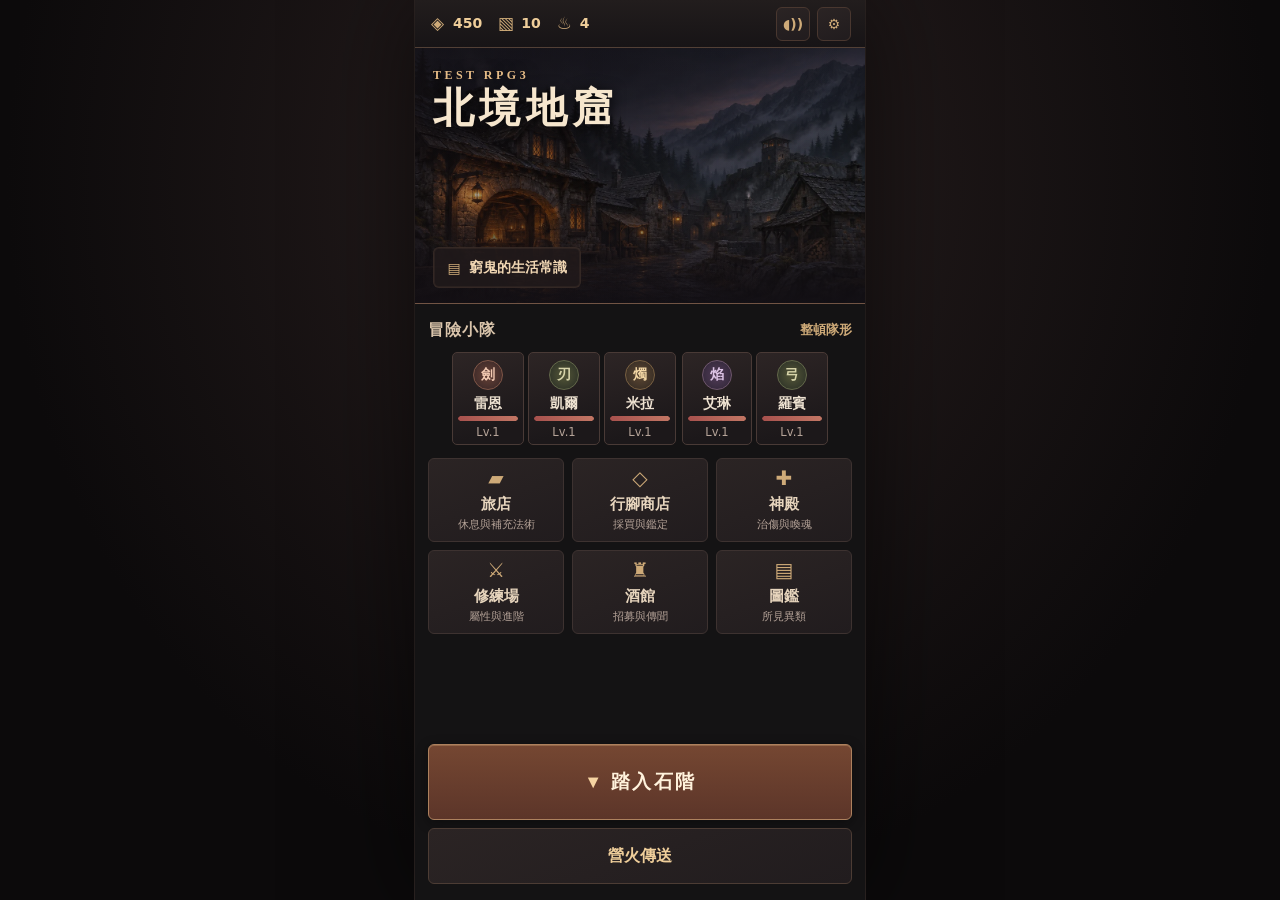
<file: index.html>
<!doctype html>
<html lang="zh-Hant">
<head>
  <meta charset="utf-8">
  <meta name="viewport" content="width=device-width, initial-scale=1, viewport-fit=cover">
  <meta name="theme-color" content="#141314">
  <meta name="description" content="率領五人小隊探索北境地下的方格迷宮。">
  <title>Test RPG3｜北境地窟</title>
  <link rel="stylesheet" href="css/style.css">
  <script defer src="js/rng.js"></script>
  <script defer src="js/storage.js"></script>
  <script defer src="js/data_loader.js"></script>
  <script defer src="js/formulas.js"></script>
  <script defer src="js/dungeon.js"></script>
  <script defer src="js/combat.js"></script>
  <script defer src="js/town.js"></script>
  <script defer src="js/audio.js"></script>
  <script defer src="js/ui.js"></script>
  <script defer src="js/simulator.js"></script>
  <script defer src="js/main.js"></script>
</head>
<body>
  <main id="game" aria-label="Test RPG3"><p class="boot">石階下傳來風聲。</p></main>
  <div id="notices" class="notices" role="status" aria-live="polite"></div>
  <noscript>此遊戲需要 JavaScript。</noscript>
</body>
</html>
</file>
<file: css/style.css>
:root {
  color-scheme: dark;
  --ink: #141314;
  --panel: #1b191a;
  --surface: #242021;
  --border: #3d3230;
  --gold: #ceaa78;
  --gold-bright: #efce9a;
  --rust: #a56247;
  --text: #eee2d1;
  --muted: #b5a398;
  --quiet: #9e897e;
  --serif: "Noto Serif TC", "Songti TC", "PMingLiU", Georgia, serif;
  --sans: "Noto Sans TC", "PingFang TC", "Microsoft JhengHei", system-ui, sans-serif;
  font: 100%/1.4 var(--sans);
  background: #0c0a0b;
}

*, *::before, *::after { box-sizing: border-box; }
body { margin: 0; color: var(--text); background: radial-gradient(ellipse at 50% 20%, #2a2020, #0c0a0b 70%); }
button, input, select, textarea { font: inherit; }
button { -webkit-tap-highlight-color: transparent; touch-action: manipulation; }
button:focus-visible, input:focus-visible, select:focus-visible, textarea:focus-visible, [tabindex]:focus-visible {
  outline: 2px solid var(--gold-bright);
  outline-offset: 2px;
}
button[disabled] { opacity: .44; cursor: default; }

#game {
  position: relative;
  width: 100%;
  max-width: 450px;
  min-height: 100svh;
  margin-inline: auto;
  background: var(--ink);
  box-shadow: 0 0 94px #0009, 0 0 0 1px #302725;
}
.screen { display: flex; flex-direction: column; min-height: max(844px, 100svh); }
.boot { margin: 0; padding: 32px 20px; color: var(--gold); }
h1, h2, h3, p { margin: 0; }
.icon { display: inline-grid; place-items: center; flex: none; line-height: 1; min-width: 1em; color: var(--gold); }
.button {
  appearance: none;
  display: inline-flex;
  align-items: center;
  justify-content: center;
  gap: 8px;
  min-height: 56px;
  min-width: 0;
  padding: 8px 13px;
  border: 1px solid var(--border);
  border-radius: 6px;
  color: var(--text);
  background: linear-gradient(160deg, #2b2424, #211c1e);
  font-weight: 650;
  cursor: pointer;
}
.button:hover:not(:disabled) { background: linear-gradient(160deg, #3a2d29, #2b2221); border-color: #6b5141; }
.button:active:not(:disabled) { box-shadow: inset 0 2px 6px #08060980; }
.button.primary {
  border-color: #ad815e;
  background: linear-gradient(180deg, #754732 0%, #5c3529 100%);
  color: #fff2dc;
  box-shadow: inset 0 1px #edc58b42, 0 3px 12px #07060770;
  font-family: var(--serif);
  letter-spacing: .11em;
}
.button.primary:hover:not(:disabled) { background: linear-gradient(180deg, #8e593c, #6b3c2d); }
.primary .icon { color: #f6d4a2; }
.status-bar {
  height: 48px;
  flex: 0 0 48px;
  display: flex;
  align-items: center;
  justify-content: space-between;
  padding: 0 14px;
  color: var(--gold-bright);
  border-bottom: 1px solid #524036;
  background: linear-gradient(180deg, #221d1d, #171416);
}
.header-actions, .resource-list, .resource, .light-status { display: flex; align-items: center; gap: 7px; }
.resource-list { gap: 15px; }
.resource .icon { font-size: 17px; }
.resource b { font-size: .875rem; font-variant-numeric: tabular-nums; font-weight: 650; }
.icon-button {
  min-height: 34px;
  min-width: 34px;
  padding: 4px;
  color: var(--gold);
  border-color: #49372f;
  font-size: 18px;
  line-height: 1;
}
.header-actions .icon-button { font-size: 14px; }
.town-scene {
  position: relative;
  height: 256px;
  flex: 0 0 256px;
  display: flex;
  flex-direction: column;
  align-items: start;
  justify-content: space-between;
  padding: 21px 18px 15px;
  background: linear-gradient(100deg, #140f1380, transparent 88%),
    linear-gradient(0deg, #120f14f2 1%, transparent 43%, #100f1499 100%),
    #292021 url("../assets/town.webp") 50% 62% / cover;
  border-bottom: 1px solid #715444;
}
.town-title { text-shadow: 0 2px 14px #000; }
.town-title p { color: #e7bd87; font: 650 .75rem/1.1 Georgia, serif; letter-spacing: .29em; }
.town-title h1 { margin-top: 4px; color: #f6e6cd; font: 700 clamp(2rem, 9.5vw, 2.55rem)/1.12 var(--serif); letter-spacing: .13em; }
.button.ledger {
  min-height: 41px;
  background: #211a1bdc;
  border-color: #9a76592b;
  color: #f0d6b3;
  box-shadow: inset 0 0 0 1px #af8a6214;
  font-size: .875rem;
}
.town-body { flex: 1; display: flex; flex-direction: column; padding: 10px 13px max(16px, env(safe-area-inset-bottom)); }
.section-head { display: flex; align-items: center; justify-content: space-between; gap: 8px; min-height: 30px; }
.section-head h2 { color: #d9c4ab; font: 650 1rem var(--serif); letter-spacing: .07em; }
.section-head span { color: var(--quiet); font-size: .8rem; }
.button.text-button { min-height: 32px; padding: 3px 0 3px 12px; border: 0; background: transparent; color: var(--gold); font-size: .8125rem; }
.party-strip {
  display: grid;
  grid-template-columns: repeat(5, minmax(0, 72px));
  gap: 4px;
  padding: 10px 13px;
  min-width: 0;
  justify-content: center;
  align-content: center;
}
.town .party-strip { padding: 6px 0 13px; flex: 0 0 auto; }
.party-card {
  min-width: 0;
  height: 93px;
  padding: 5px 5px 7px;
  display: grid;
  grid-template-rows: 33px min-content 4px min-content;
  gap: 3px;
  align-items: center;
  justify-items: center;
  color: var(--text);
  background: linear-gradient(165deg, #2d2525, #1c181a 82%);
  border: 1px solid #493a36;
  border-radius: 5px;
  cursor: pointer;
}
.party-card.rear-start { margin-inline-start: 2px; }
.party-card strong { max-width: 100%; overflow: hidden; text-overflow: ellipsis; white-space: nowrap; font-size: .875rem; }
.party-card small { color: var(--muted); font-size: .72rem; }
.party-card.selected { border-color: var(--gold); box-shadow: inset 0 0 0 1px #d5a66d49; background: #392822; }
.party-card.fallen { filter: grayscale(.75); opacity: .73; }
.class-mark {
  width: 30px;
  height: 30px;
  display: grid;
  place-items: center;
  border: 1px solid #805647;
  background: radial-gradient(circle, #674136, #342526);
  color: #f3cab2;
  border-radius: 50%;
  font: 650 .875rem var(--serif);
}
.mark-rogue, .mark-ranger { color: #d8d5aa; border-color: #63684a; background: radial-gradient(circle, #555738, #272c25); }
.mark-cleric { color: #f2d6a4; border-color: #796041; background: radial-gradient(circle, #5d4833, #302822); }
.mark-mage { color: #ddc4e6; border-color: #6e566c; background: radial-gradient(circle, #523c58, #2e2535); }
.meter { display: block; overflow: hidden; width: 100%; height: 5px; background: #100d10; border-radius: 10px; }
.meter i { display: block; height: 100%; border-radius: inherit; }
.meter.hp i { background: linear-gradient(90deg, #a7514d, #c27664); }
.meter.torch { width: clamp(32px, 15vw, 65px); height: 6px; }
.meter.torch i { background: linear-gradient(90deg, #b57741, #f5bc71); }
.facility-grid { display: grid; grid-template-columns: repeat(3, minmax(0, 1fr)); gap: 8px; }
.button.facility { height: 84px; flex-direction: column; gap: 6px; padding: 4px 2px; text-align: center; }
.facility .icon { font-size: 20px; }
.facility strong { display: block; color: #e7d5bd; font-size: .9375rem; }
.facility small { display: block; margin-top: 2px; color: var(--muted); font-size: .7rem; font-weight: 450; }
.town-entry { display: grid; gap: 8px; margin-top: auto; padding-top: 11px; }
.button.town-primary { height: 76px; font-size: 1.2rem; }
.travel-button { border-color: #4c3c34; color: var(--gold-bright); }

.floor-title { min-width: 0; display: flex; align-items: center; gap: 8px; }
.floor-title b { color: #eac58f; border: 1px solid #644c3b; border-radius: 4px; padding: 2px 5px; font: 650 .875rem Georgia, serif; }
.floor-title span { overflow: hidden; text-overflow: ellipsis; white-space: nowrap; color: #ebd4b7; font-size: .875rem; }
.dungeon-bar { gap: 10px; }
.dungeon-bar .light-status { margin-left: auto; }
.torch-icon { border-color: transparent; background: none; }
.danger-light {
  width: 7px; height: 7px; margin: 0 7px; border-radius: 50%;
  background: #d77962;
  opacity: calc(.26 + var(--danger) * .74);
  box-shadow: 0 0 calc(3px + 11px * var(--danger)) #dc6353;
}
.scene { position: relative; overflow: hidden; background-color: #121013; border-bottom: 1px solid #5b4238; }
.exploration { flex: 0 0 340px; height: 340px; }
.exploration::after {
  content: "";
  position: absolute;
  inset: 0;
  pointer-events: none;
  box-shadow: inset 0 0 24px #09070aa6;
}
#first-person { display: block; width: 100%; height: 100%; }
#minimap { position: absolute; top: 11px; right: 11px; z-index: 1; width: 88px; height: 88px; border: 1px solid #9c78527a; border-radius: 3px; box-shadow: 0 0 14px #0009; }
.dark-tag, .place-marker {
  position: absolute;
  z-index: 1;
  font-size: .875rem;
  color: #e4c2a2;
  border: 1px solid #725446;
  border-radius: 4px;
  background: #1b1416d9;
  padding: 6px 10px;
}
.dark-tag { left: 12px; top: 11px; }
.place-marker { bottom: 12px; left: 12px; display: flex; gap: 8px; align-items: center; }
.dungeon > .party-strip { flex: 0 0 116px; border-bottom: 1px solid #38282a; background: #181416; }
.explore-controls {
  flex: 1;
  min-height: 340px;
  display: flex;
  flex-direction: column;
  justify-content: space-between;
  padding: 14px 13px max(18px, env(safe-area-inset-bottom));
  background: radial-gradient(ellipse at 55% 100%, #322422, #1c171a 75%);
}
.thumb-controls { display: grid; align-items: end; gap: 11px; grid-template-columns: minmax(0, 204px) minmax(0, 1fr); }
.d-pad { display: grid; grid-template: repeat(3, 68px) / repeat(3, minmax(0, 68px)); gap: 0; align-items: stretch; }
.button.direction { font-family: Georgia, serif; color: #dbba90; font-size: 18px; padding: 0; }
.direction.forward { grid-area: 1 / 2; border-radius: 7px 7px 3px 3px; }
.direction.left { grid-area: 2 / 1; border-radius: 7px 3px 3px 7px; }
.direction.back { grid-area: 3 / 2; border-radius: 3px 3px 7px 7px; }
.direction.right { grid-area: 2 / 3; border-radius: 3px 7px 7px 3px; }
.d-center { grid-area: 2 / 2; align-self: center; justify-self: center; color: #67483a; }
.action-grid { display: grid; grid-template-columns: repeat(2, minmax(0, 1fr)); gap: 7px; }
.field-action { height: 85px; padding-inline: 2px; flex-direction: column; gap: 6px; font-size: .875rem; }
.field-action .icon, .combat-actions .icon { font-size: 1.1rem; }
.field-action.investigate { border-color: #7f5844; color: #f5dcb6; }

.telegraph {
  height: 56px;
  flex: 0 0 56px;
  display: flex;
  align-items: center;
  justify-content: space-between;
  gap: 10px;
  border-bottom: 1px solid #614539;
  background: #20191b;
  padding: 5px 12px;
}
.telegraph.charging { background: linear-gradient(90deg, #462421, #211719); border-color: #b56445; }
.telegraph-copy strong { margin-left: 6px; color: #f3d2aa; font-size: .875rem; }
.telegraph-copy > span { display: block; color: #eac4ad; font-size: .77rem; }
.meter.poise { width: 58px; flex-shrink: 0; }
.meter.poise i { background: #df9166; }
.battle-scene {
  height: 240px;
  flex: 0 0 240px;
  display: flex;
  flex-direction: column;
  justify-content: center;
  padding: 5px 9px;
  background:
    radial-gradient(ellipse at 50% 82%, #7e4d304f, transparent 54%),
    linear-gradient(0deg, #191214, #100f1380 47%, #100f14ed 93%),
    #271f20;
  isolation: isolate;
}
#battle-space { position: absolute; inset: 0; width: 100%; height: 100%; z-index: -1; filter: brightness(.63); }
.battle-scene.unlit .enemy-art { filter: brightness(.67); }
.encounter-lane { display: flex; flex: 1; min-height: 0; justify-content: center; align-items: end; gap: 4px; }
.enemy-card {
  position: relative;
  flex: 0 1 139px;
  width: 0;
  height: 100%;
  display: flex;
  flex-direction: column;
  align-items: center;
  justify-content: end;
}
.enemy-card.boss:only-child { flex-basis: 245px; }
.enemy-card.defeated { opacity: .37; filter: grayscale(1); }
.enemy-art {
  position: absolute;
  bottom: 15px;
  background-image: url("../assets/enemies.webp");
  background-size: 300% 300%;
  background-repeat: no-repeat;
  aspect-ratio: 1;
  max-height: calc(100% - 14px);
  width: min(100%, 215px);
  height: auto;
  margin: auto;
  filter: drop-shadow(0 4px 4px #050406);
}
.enemy-label { z-index: 1; min-width: 0; text-align: center; max-width: 100%; padding: 3px 6px 4px; border-radius: 4px; background: #161013ea; }
.enemy-label strong { display: block; color: #ead2bc; font-size: .75rem; overflow: hidden; text-overflow: ellipsis; white-space: nowrap; }
.enemy-label small { display: block; color: #e6a38a; font-size: .6875rem; }
.enemy-hp { height: 4px; margin-top: 3px; }
.enemy-hp i { background: #c06a51; }
.art-rat { background-position: 0 0; }
.art-goblin { background-position: 50% 0; }
.art-archer { background-position: 100% 0; }
.art-shaman { background-position: 0 50%; }
.art-guard { background-position: 50% 50%; }
.art-orc { background-position: 100% 50%; }
.art-grik { background-position: 0 100%; }
.art-mogrash { background-position: 50% 100%; }
.art-child { background-position: 100% 100%; }
.battle-log {
  flex: 0 0 120px;
  padding: 9px 15px;
  background: #161217;
  border-bottom: 1px solid #443136;
  overflow: hidden;
}
.battle-log > span { display: block; color: var(--gold); font: 650 .8125rem var(--serif); letter-spacing: .1em; }
.battle-log ol, .result-log { padding: 0; margin: 5px 0 0; list-style: none; }
.battle-log li, .result-log li { padding: 2px 0; font-size: .875rem; color: #d4bfb1; }
.battle-log li::before, .result-log li::before { content: "·"; margin-right: .55em; color: #c38363; }
.battle-log li:last-child { color: #f3dcc3; }
.combat > .party-strip { flex: 0 0 118px; border-bottom: 1px solid #473238; background: #1b1519; }
.combat-controls { flex: 1; min-height: 310px; display: flex; flex-direction: column; gap: 9px; padding: 12px 13px max(14px, env(safe-area-inset-bottom)); background: #1d171b; }
.combat-mode { display: flex; justify-content: space-between; align-items: center; gap: 10px; }
.combat-mode strong, .combat-mode small { display: block; }
.combat-mode small { font-size: .8125rem; color: var(--muted); }
.mode-button { color: var(--gold); font-size: .875rem; }
.mode-button.is-auto { background: #3c2b23; border-color: #866348; }
.combat-actions { margin-top: auto; }
.combat-actions .button { font-size: .9375rem; }
.turn-button { width: 100%; height: 68px; }

.scrim {
  position: fixed;
  z-index: 5;
  inset: 0;
  background: #0d0a0ccb;
  display: flex;
  align-items: end;
  justify-content: center;
}
.sheet {
  width: min(100%, 450px);
  max-height: 83svh;
  display: flex;
  flex-direction: column;
  background: #211b1d;
  border: 1px solid #6e5145;
  border-bottom: 0;
  border-radius: 13px 13px 0 0;
  box-shadow: 0 -10px 45px #000a;
}
.sheet header { min-height: 57px; display: flex; justify-content: space-between; align-items: center; padding: 8px 14px 8px 17px; border-bottom: 1px solid #52403a; }
.sheet h2 { font: 700 1.2rem var(--serif); color: var(--gold-bright); }
.close-sheet { font-size: 24px; min-width: 40px; min-height: 40px; }
.sheet-body { overflow: auto; overscroll-behavior: contain; padding: 12px 15px max(18px, env(safe-area-inset-bottom)); }
.sheet-body p, .sheet-body blockquote { line-height: 1.6; }
.sheet-body p { margin-bottom: 7px; }
.sheet-subtitle { margin: 13px 0 5px; color: #dfbb93; font: 660 .9375rem var(--serif); }
.sheet-row {
  display: flex; justify-content: space-between; align-items: center; gap: 9px;
  padding: 7px 0; min-height: 54px; border-bottom: 1px solid #3d3032;
}
.sheet-row > div:first-child { min-width: 0; }
.sheet-row > div:first-child small, .row-actions > small { display: block; color: var(--muted); font-size: .8125rem; }
.sheet-row strong { color: #f1ddc5; }
.sheet-row .button { min-width: 67px; flex-shrink: 0; font-size: .875rem; }
.row-actions { display: flex; gap: 4px; align-items: center; flex-wrap: wrap; justify-content: end; }
.sheet-balance { color: #d4af85; }
.button.wide { display: flex; width: 100%; margin: 8px 0; }
.sheet-row .wide { width: auto; margin: 0; }
.pair { display: flex; flex-shrink: 0; gap: 4px; }
.pair .button { min-width: 45px; }
.sheet-tabs, .stat-grid { display: grid; grid-template-columns: repeat(3, minmax(0, 1fr)); gap: 5px; margin-bottom: 5px; }
.sheet-tabs .button { font-size: .875rem; padding-inline: 3px; }
.sheet-tabs .button.selected { color: var(--gold-bright); border-color: #93694c; background: #3b2923; }
.sheet form { display: grid; gap: 10px; }
.sheet label { display: grid; gap: 5px; color: #ead4ba; }
.sheet input, .sheet select, .sheet textarea {
  width: 100%; min-height: 52px; border: 1px solid #635045; border-radius: 5px; padding: 8px;
  color: #f2dfc7; background: #171316;
}
.sheet textarea { min-height: 130px; resize: vertical; }
.sheet blockquote { margin: 10px 0; padding: 10px 12px; background: #2a2223; border-left: 2px solid #a77a59; color: #e4c9b1; }
.empty { color: var(--muted); font-size: .875rem; }
.notices { position: fixed; bottom: max(12px, env(safe-area-inset-bottom)); left: 50%; z-index: 10; transform: translateX(-50%); width: min(calc(100% - 26px), 424px); display: grid; gap: 6px; pointer-events: none; }
.notices p { padding: 9px 13px; border: 1px solid #9f7659; border-radius: 5px; background: #211719f5; color: #f5ddbf; font-size: .875rem; box-shadow: 0 3px 16px #0008; }

@media (max-width: 355px) {
  .resource-list { gap: 7px; }
  .status-bar { padding-inline: 9px; }
  .thumb-controls { grid-template-columns: minmax(0, 1.15fr) minmax(0, 1fr); gap: 7px; }
  .party-strip { padding-inline: 7px; }
  .facility .icon { font-size: 1rem; }
  .facility strong, .field-action { font-size: .8125rem; }
  .facility small { font-size: .67rem; }
  .telegraph-copy > span { font-size: .72rem; }
}
</file>
